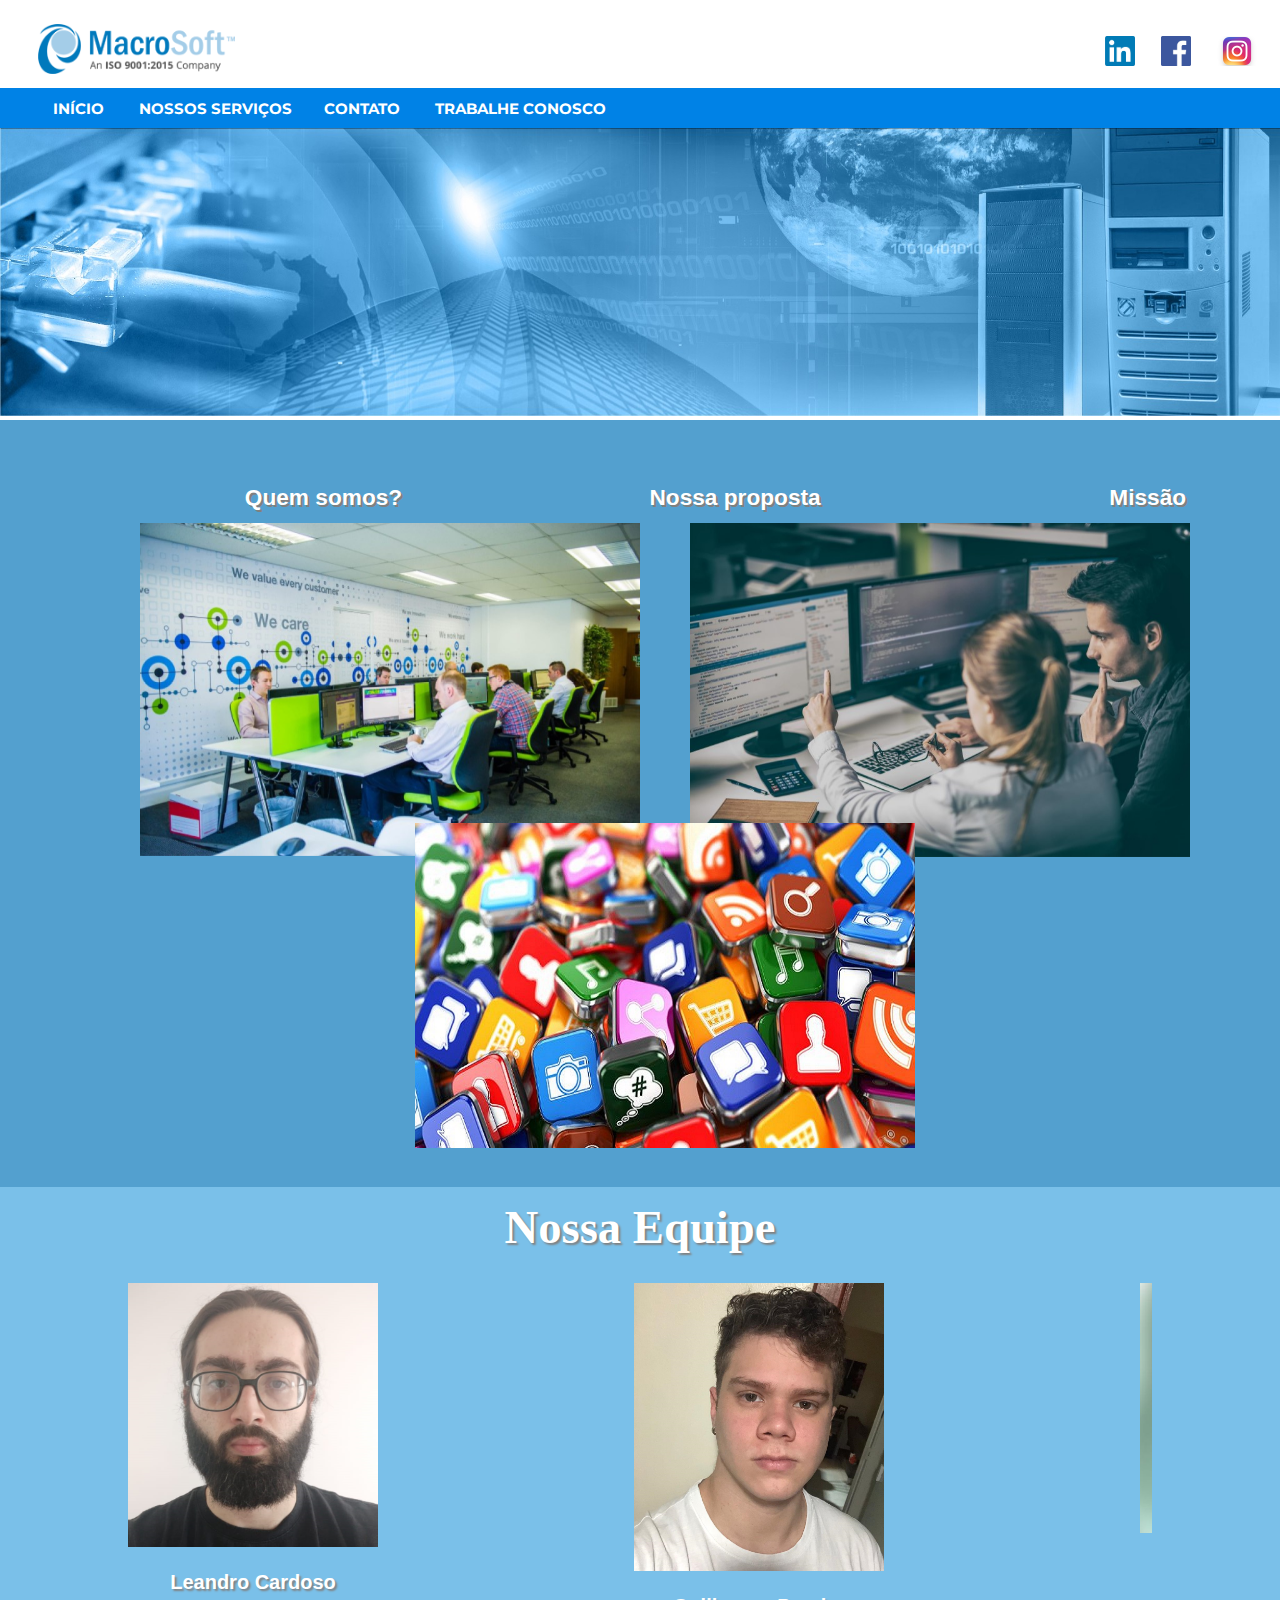
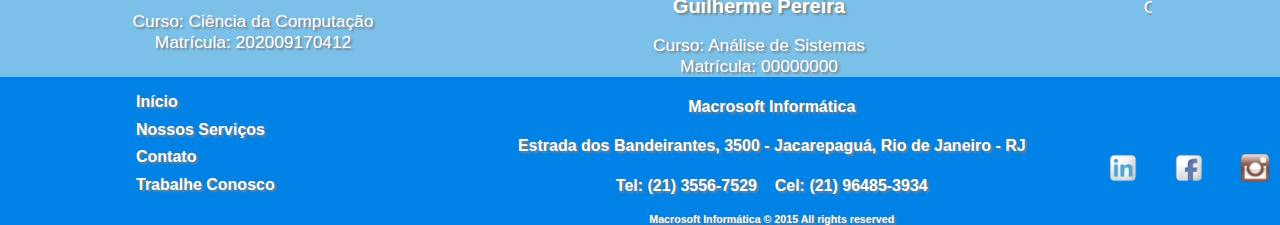
<file: site-exemplo/index.html>
<!DOCTYPE html>
<html lang="pt_br">
    <head>
        <meta charset="utf-8"/>
        <meta name="description" content="Macrosoft Group"/>
        <meta name="keywords" content="Macrosoft, pagina inicial, index"/>
        <meta name="author"  content="macrosoft group"/>
        <meta name="viewport" content="width=device-width, initial-scale=1.0">
        <title>Macrosoft</title>
        <link href="https://fonts.googleapis.com/css2?family=Montserrat&display=swap" rel="stylesheet"> 
        <!--Comando para chamar o css-->
        <link rel="stylesheet" href="folhainicial.css"/>
    </head>

    <body>
        <header>
            <!--Logo da Página-->
            <figure id="macimg">
                <img src="imagens/logo.png"   height="50" alt='Macrosoft badge'>
            </figure>
            <figure id="lkdimg">
                <a href="https://www.linkedin.com/" target="_blank"><img src="imagens/linkedin.jpg" height="30" alt='Linkedin'></a>
            </figure>
            <figure id="faceimg">
                <a href="https://www.facebook.com/" target="_blank"><img src="imagens/facebook.jpg" height="30" alt='facebook'></a>
            </figure>
            <figure id="instaimg">
                <a href="https://www.instagram.com/?hl=pt-br" target="_blank"><img src="imagens/instagram.png" height="30" alt='instagram'></a>
            </figure>
        </header>

        <!--Menu da Página-->
        <nav id="menu">
            <ul>
                <li><a class="botmenu" class= "ativo" href="index.html">Início</a></li>
                <li><a class="botmenu" id="nservico" href="nossosservicos.html">Nossos Serviços</a></li>
                <li><a class="botmenu" id= "contato" href="contato.html">Contato</a></li>
                <li><a class="botmenu" id= "trabalhe" href="trabalheconosco.html">Trabalhe Conosco</a></li>
            </ul>
        </nav> 
         
        
        <!--Banner-->
        <div class="banner" id="rbanner">
            <img src="imagens/banner5.jpg" id="ibanner" alt='banner'>
        </div>
        
        <!--Títulos dos boxes-->
        
        <div class="meiuca">
            <div class="texto">
                <ul>
                    <li class="linha1">Quem somos?</li>
                    <li class= "linha2">Nossa proposta</li>
                    <li class= "linha3">Missão</li>
                </ul>
            </div>     
            <div class="contemcaixas">
                <div class="divisao">
                    <div class="box">
                        <div class="imgBx">
                            <img src="imagens/company7.jpg" class="dimg">
                        </div>
                        <div class="contentBx">
                            <p>Macrosoft é uma empresa de desenvolvimento de software com sede no Rio de Janeiro. Trabalhamos em diversos ramos da indústria, em uma variedade de projetos de tecnologia de ponta. Em parceria com os clientes, entregamos soluções de desenvolvimento de alta qualidade e custo-benefício, em um ambiente tecnológico complexo.</p>
                        </div>
                    </div>
                    <div class="box">
                        <div class="imgBx">
                            <img src="imagens/proposta.jpg" class="dimg">
                        </div>
                        <div class="contentBx">
                            <p>A Macrosoft é uma empresa moderna, formada por pessoas de espírito jovem, despojadas, que vivem de tecnologia. Gostamos de projetar, de desenvolver, de inovar, oferecendo as soluções e estratégias tecnológicas adequadas. Fazemos isso porque é o que fazemos de melhor.</p>
                        </div>
                    </div>
                    <div class="box">
                        <div class="imgBx">
                            <img src="imagens/missao2.jpg" class="dimg">
                        </div>
                        <div class="contentBx">
                            <p>Fornecer ao mercado produtos e serviços no segmento de tecnologia da informação que efetivamente contribuam para a organização e gestão dos processos de negócio de seus clientes, contribuindo para a redução de custos e aumentando da produtividade e qualidade, através de soluções inovadoras, de equipe comprometida, capacitada e motivada, gerando resultados efetivos para clientes, colaboradores e sócios. </p>
                        </div>
                    </div>
                </div>
            </div>
        </div>

        <div class="equipe">
            <p class="tituloEquipe">Nossa Equipe</p>
            <div class="perfis">
                <div class="perfilLeandro">
                    <div class="foto">
                        <figure>
                            <img class="fotoPerfil" src="imagens/perfil.png" alt="fotoPerfil">
                        </figure>
                    </div>
                    <div class="descricao">
                        <p class="nomePerfil">Leandro Cardoso</p>
                        <p class="dados">Curso: Ciência da Computação</br>Matrícula: 202009170412</p>
                    </div>
                </div>
                <div class="perfilGuilherme">
                    <div class="foto">
                        <figure>
                            <img class="fotoPerfil" src="imagens/perfil2.png" alt="fotoPerfil">
                        </figure>
                    </div>
                    <div class="descricao">
                        <p class="nomePerfil">Guilherme Pereira</p>
                        <p class="dados">Curso: Análise de Sistemas</br>Matrícula: 00000000</p>
                    </div>
                </div>
                <div class="perfilCaio">
                    <div class="foto">
                        <figure>
                            <img class="fotoPerfil" src="imagens/perfil3.jpg" alt="fotoPerfil">
                        </figure>
                    </div>
                    <div class="descricao">
                        <p class="nomePerfil">Caio Vinícius</p>
                        <p class="dados">Curso: Sistemas de Informação</br>Matrícula: 00000000</p>
                    </div>
                </div>
            </div>
        </div>

        <!--Rodapé da Pagina-->
        <div class="rodape">
            <div class="links">
                <ul>
                    <li>
                        <a href="index.html">Início</a>
                    </li>
                    <li>
                        <a href="nossosservicos.html">Nossos Serviços</a>
                    </li>
                    <li>
                        <a href="contato.html">Contato</a>
                    </li>
                    <li>
                        <a href="trabalheconosco.html">Trabalhe Conosco</a>
                    </li>
                </ul>
            </div>
            <div class="endereco">
                <h4>Macrosoft Informática</h4>
                <h4>Estrada dos Bandeirantes, 3500 - Jacarepaguá, Rio de Janeiro - RJ</h4>
                <h4>Tel: (21) 3556-7529 &nbsp;&nbsp; Cel: (21) 96485-3934</h4>
                <h5>Macrosoft Informática &copy; 2015 All rights reserved</h5>
            </div>
            <div class="social">
                <figure class="socialimg">
                    <a href="https://www.linkedin.com/" target="_blank"><img src="imagens/linkedin3.png" height="30" alt='Linkedin'></a>
                </figure>
                <figure class="socialimg">
                    <a href="https://www.facebook.com/" target="_blank"><img src="imagens/facebook3.png" height="30" alt='facebook'></a>
                </figure>
                <figure class="socialimg">
                    <a href="https://www.instagram.com/?hl=pt-br" target="_blank"><img src="imagens/instagram3.png"  height="30" alt='instagram'></a>
                </figure>
            </div>
        </div>
            
        <script type="text/javascript" src="vanilla-tilt.js"></script>
        <script type="text/javascript">
                VanillaTilt.init(document.querySelectorAll(".box"), {
                    max: 25,
                    speed: 400
                });
        </script>
    </body>
</html>
</file>
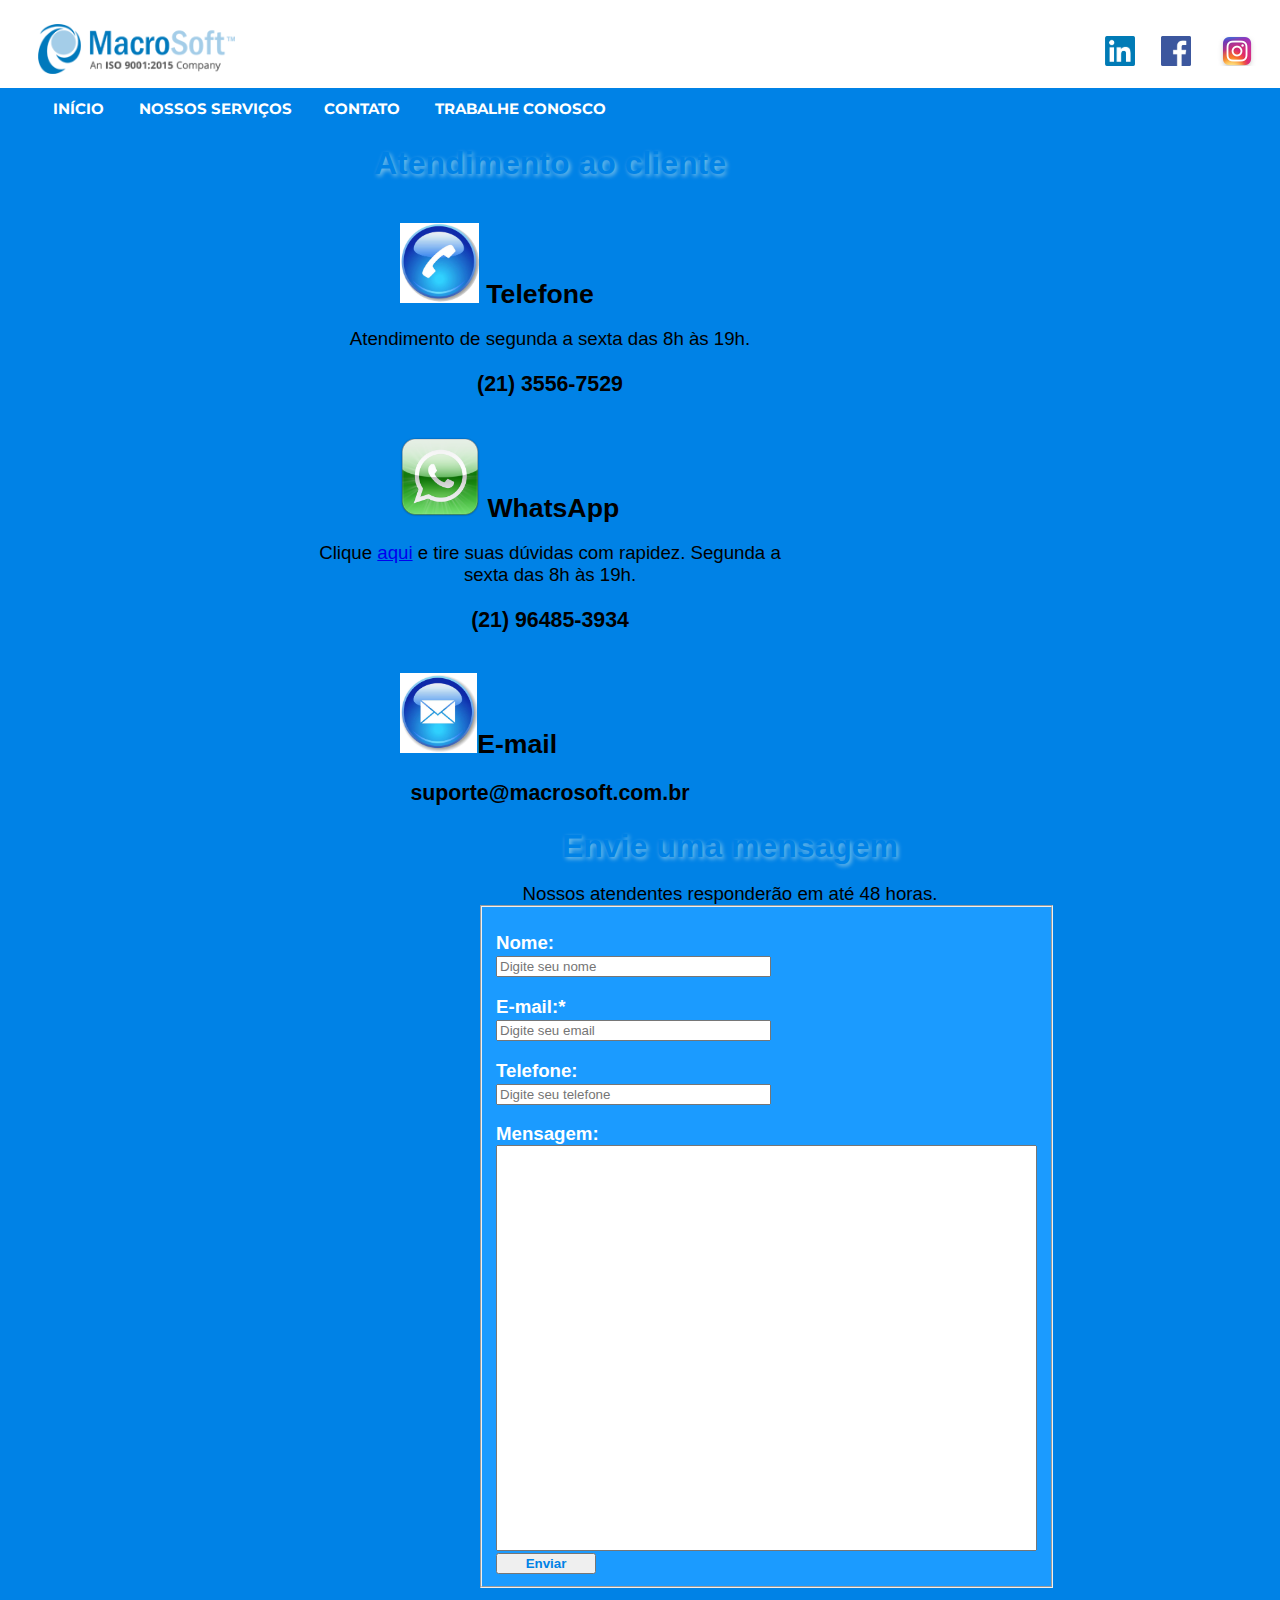
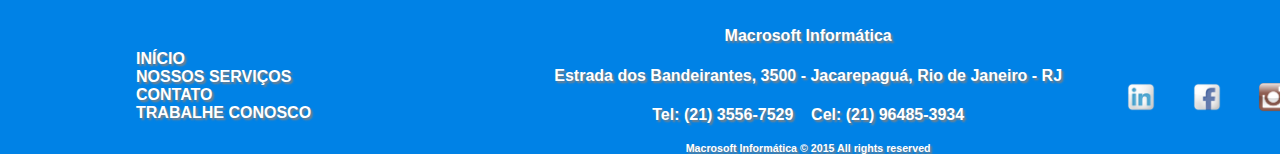
<file: site-exemplo/contato.html>
<!DOCTYPE html>
<html lang="pt-br">
    <head>
        <meta charset="utf-8"/>
        <meta name="description" content="Macrosoft Group"/>
        <meta name="keywords" content="Macrosoft, pagina inicial, index"/>
        <meta name="author"  content="macrosoft group"/>
        <meta name="viewport" content="width=device-width, initial-scale=1.0">
        <title>Macrosoft</title>
        <link href="https://fonts.googleapis.com/css2?family=Montserrat&display=swap" rel="stylesheet"> 
        <!--Comando para chamar o css-->
        <link rel="stylesheet" href="folhacontato.css"/>
    </head>

    <body>
        <header>
            <!--Logo da Página-->
            <figure id="macimg">
                <img src="imagens/logo.png"   height="50" alt='Macrosoft badge'>
            </figure>
            <figure id="lkdimg">
                <a href="https://www.linkedin.com/" target="_blank"><img src="imagens/linkedin.jpg" height="30" alt='Linkedin'></a>
            </figure>
            <figure id="faceimg">
                <a href="https://www.facebook.com/" target="_blank"><img src="imagens/facebook.jpg" height="30" alt='facebook'></a>
            </figure>
            <figure id="instaimg">
                <a href="https://www.instagram.com/?hl=pt-br" target="_blank"><img src="imagens/instagram.png" height="30" alt='instagram'></a>
            </figure>
        </header>

        <!--Menu da Página-->
        <nav id="menu">
            <ul>
                <li><a class="botmenu" href="index.html">Início</a></li>
                <li><a class="botmenu" id="nservico" href="nossosservicos.html">Nossos Serviços</a></li>
                <li><a class="botmenu" class= "ativo" id= "contato" href="contato.html">Contato</a></li>
                <li><a class="botmenu" id= "trabalhe" href="trabalheconosco.html">Trabalhe Conosco</a></li>
            </ul>
        <br/>
        <br/>  
        <section>
            <h1>
                Atendimento ao cliente
            </h1>
            </br>
            <h2>
                <img src="imagens/telefone.png" height="80" id="phone"> Telefone
            </h2>
            <p>
                Atendimento de segunda a sexta das 8h às 19h.
            </p>
            <h3>
               (21) 3556-7529
            </h3>
            <br/>
            <h2>
                <img src="imagens/whatsapp.png" height="80" id="whatsapp"> WhatsApp
            </h2>
            <p>
                Clique <a href="https://web.whatsapp.com/" target="blank">aqui</a> e tire suas dúvidas com rapidez. Segunda a sexta das 8h às 19h.
            </p>
            <h3>
                (21) 96485-3934
            </h3>
            <br/>
            <h2>
                <img src="imagens/mail.jpg" height="80" id="mail">E-mail
            </h2>
            <h3>
                suporte@macrosoft.com.br
            </h3>
        </section>
        <aside>
            <h1>
                Envie uma mensagem
            </h1>
            <p>
                Nossos atendentes responderão em até 48 horas.
            </p>
            <!--Formulário-->
            <form>
               <fieldset>
                    <p><label>Nome: </label><br/><input type="text" id="nome" placeholder="Digite seu nome"/></p>
                    <p><label>E-mail:* </label></br><input type="email" id="email" placeholder="Digite seu email" required/></p>
                    <p><label>Telefone: </label></br><input type="tel" id="tel" placeholder="Digite seu telefone"/></p>
                    <p></label>Mensagem:  </label></br><input type="text" id="mensagem"/><input type="submit" value="Enviar" id="enviar"/></p>
               </fieldset> 
            </form>
        </br>
        </aside>
        <!--Rodapé da Pagina-->
        <div class="rodape">
            <div class="links">
                <ul>
                    <li class="lirod">
                        <a class="arod" href="index.html">Início</a>
                    </li>
                    <li class="lirod">
                        <a class="arod" href="nossosservicos.html">Nossos Serviços</a>
                    </li>
                    <li class="lirod">
                        <a class="arod" href="contato.html">Contato</a>
                    </li>
                    <li class="lirod">
                        <a class="arod" href="trabalheconosco.html">Trabalhe Conosco</a>
                    </li>
                </ul>
            </div>
            <div class="endereco">
                <h4>Macrosoft Informática</h4>
                <h4>Estrada dos Bandeirantes, 3500 - Jacarepaguá, Rio de Janeiro - RJ</h4>
                <h4>Tel: (21) 3556-7529 &nbsp;&nbsp; Cel: (21) 96485-3934</h4>
                <h5>Macrosoft Informática &copy; 2015 All rights reserved</h5>
            </div>
            <div class="social">
                <figure class="socialimg">
                    <a href="https://www.linkedin.com/" target="_blank"><img src="imagens/linkedin3.png" height="30" alt='Linkedin'></a>
                </figure>
                <figure class="socialimg">
                    <a href="https://www.facebook.com/" target="_blank"><img src="imagens/facebook3.png" height="30" alt='facebook'></a>
                </figure>
                <figure class="socialimg">
                    <a href="https://www.instagram.com/?hl=pt-br" target="_blank"><img src="imagens/instagram3.png"  height="30" alt='instagram'></a>
                </figure>
            </div>
        </div>
    </body>
</html>
</file>
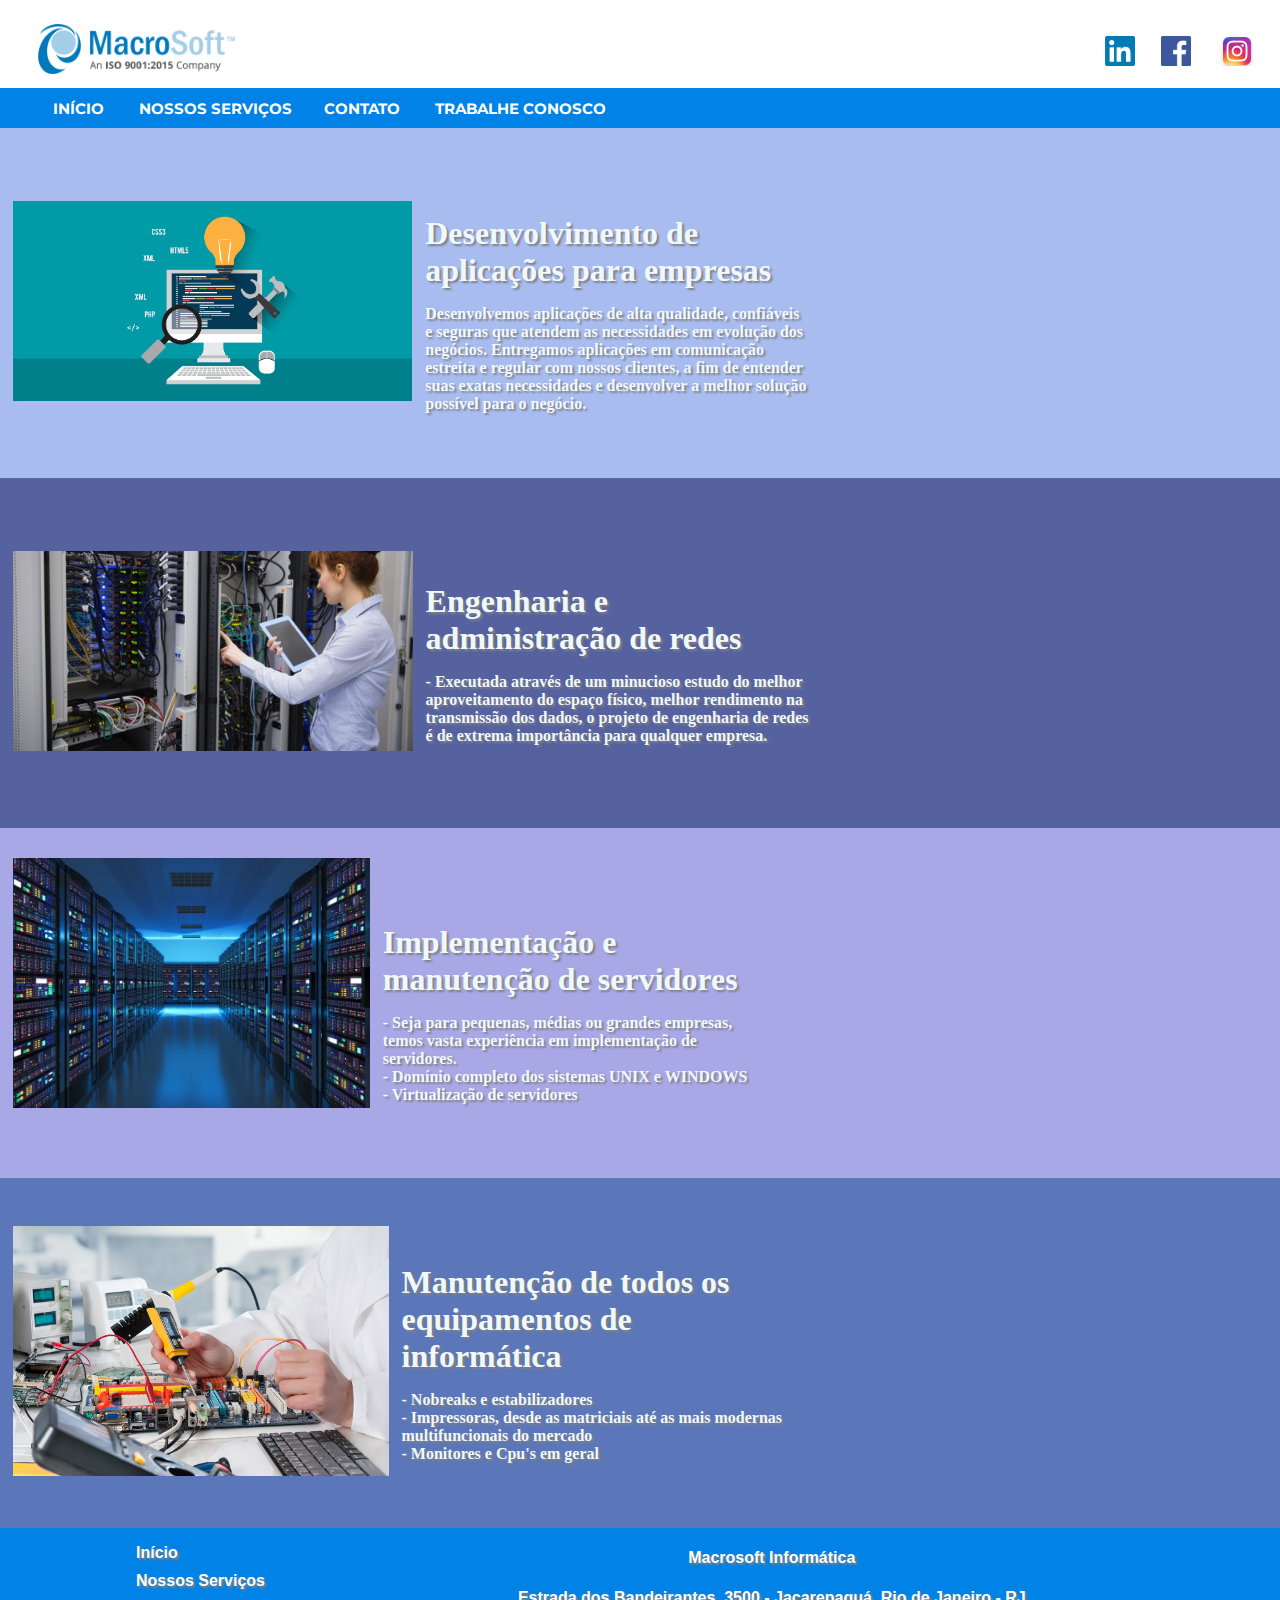
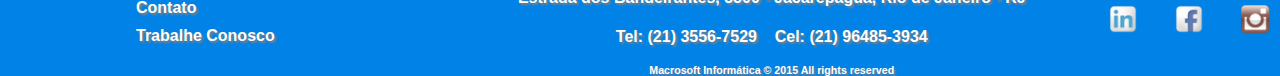
<file: site-exemplo/nossosservicos.html>
<!DOCTYPE html>
<html lang="pt_br">
    <head>
        <meta charset="utf-8"/>
        <meta name="description" content="Macrosoft Group"/>
        <meta name="keywords" content="Macrosoft, pagina inicial, index"/>
        <meta name="author"  content="macrosoft group"/>
        <meta name="viewport" content="width=device-width, initial-scale=1.0">
        <title>Macrosoft</title>
        <link href="https://fonts.googleapis.com/css2?family=Montserrat&display=swap" rel="stylesheet"> 
        <!--Comando para chamar o css-->
        <link rel="stylesheet" href="folhaservicos.css"/>
    </head>

    <body>
        <header>
            <!--Logo da Página-->
            <figure id="macimg">
                <img src="imagens/logo.png"   height="50" alt='Macrosoft badge'>
            </figure>
            <figure id="lkdimg">
                <a href="https://www.linkedin.com/" target="_blank"><img src="imagens/linkedin.jpg" height="30" alt='Linkedin'></a>
            </figure>
            <figure id="faceimg">
                <a href="https://www.facebook.com/" target="_blank"><img src="imagens/facebook.jpg" height="30" alt='facebook'></a>
            </figure>
            <figure id="instaimg">
                <a href="https://www.instagram.com/?hl=pt-br" target="_blank"><img src="imagens/instagram.png" height="30" alt='instagram'></a>
            </figure>
        </header>

        <!--Menu da Página-->
        <nav id="menu">
            <ul>
                <li><a class="botmenu" href="index.html">Início</a></li>
                <li><a class="botmenu" class= "ativo" id="nservico" href="nossosservicos.html">Nossos Serviços</a></li>
                <li><a class="botmenu" id= "contato" href="contato.html">Contato</a></li>
                <li><a class="botmenu" id= "trabalhe" href="trabalheconosco.html">Trabalhe Conosco</a></li>
            </ul>
        </nav> 
        
        <!--Desenvolvimento-->
        <div class="container1">
            <div class="dev">
                <div id="devimg">
                    <img class="imgserv" src="imagens/apps.png" height="200" alt="devimg">
                </div>
                <div class="servtxt">
                    <h1 class="shadow">Desenvolvimento de aplicações para empresas</h1>
                    <p class="shadow">Desenvolvemos aplicações de alta qualidade, confiáveis e seguras que atendem as necessidades em evolução dos negócios.
                        Entregamos aplicações em comunicação estreita e regular com nossos clientes, a fim de entender suas exatas necessidades e desenvolver a melhor solução possível para o negócio.
                    </p>
                </div>
            </div>
        </div>
        <!--Engenharia-->
        <div class="container2">
            <div class="engenharia">
                <div id="engimg">
                    <img src="imagens/redes3.jpg" alt="Engenharia de redes"height="200"/>  
                </div>
                <div class="servtxt">
                    <h1 class="shadow">Engenharia e administração de redes</h1>   
                    <p class="shadow"> - Executada através de um minucioso estudo do melhor aproveitamento do espaço físico, melhor rendimento na transmissão dos dados, o projeto de engenharia de redes é de extrema importância para qualquer empresa. </p>
                </div>
            </div>
        </div>
                     
        <!--Manutenção-->
        <div class="container3">
            <div class="manutencao">
                <div id="manuimg">
                    <img src="imagens/servidores.jpg" alt="Servidor"  height="250"/><br/><br/><br/>
                </div>
                <div class="servtxt">
                    <h1 class="shadow">Implementação e manutenção de servidores</h1>   
                    <p class="shadow">- Seja para pequenas, médias ou grandes empresas, temos vasta experiência em implementação de servidores.<br />
                    - Domínio completo dos sistemas UNIX e WINDOWS <br />
                    - Virtualização de servidores </p>
                </div>
            </div>
        </div>
            
        <!--Equipamentos-->
        <div class="container4">
            <div class="equipamentos">
                <div id="equimg">
                    <img src="imagens/equipamentos.jpg" alt="Manutenção"height="250"/>
                </div>
                <div class="servtxt">
                    <h1 class="shadow">Manutenção de todos os equipamentos de informática</h1>
                    <p class="shadow">- Nobreaks e estabilizadores<br />
                    - Impressoras, desde as matriciais até as mais modernas multifuncionais do mercado<br />
                    - Monitores e Cpu's em geral </p></div>
                </div>
            </div> 
        </div>       
                  
        <!--Rodapé da Pagina-->
        <div class="rodape">
            <div class="links">
                <ul>
                    <li>
                        <a href="index.html">Início</a>
                    </li>
                    <li>
                        <a href="nossosservicos.html">Nossos Serviços</a>
                    </li>
                    <li>
                        <a href="contato.html">Contato</a>
                    </li>
                    <li>
                        <a href="trabalheconosco.html">Trabalhe Conosco</a>
                    </li>
                </ul>
            </div>
            <div class="endereco">
                <h4>Macrosoft Informática</h4>
                <h4>Estrada dos Bandeirantes, 3500 - Jacarepaguá, Rio de Janeiro - RJ</h4>
                <h4>Tel: (21) 3556-7529 &nbsp;&nbsp; Cel: (21) 96485-3934</h4>
                <h5>Macrosoft Informática &copy; 2015 All rights reserved</h5>
            </div>
            <div class="social">
                <figure class="socialimg">
                    <a href="https://www.linkedin.com/" target="_blank"><img src="imagens/linkedin3.png" height="30" alt='Linkedin'></a>
                </figure>
                <figure class="socialimg">
                    <a href="https://www.facebook.com/" target="_blank"><img src="imagens/facebook3.png" height="30" alt='facebook'></a>
                </figure>
                <figure class="socialimg">
                    <a href="https://www.instagram.com/?hl=pt-br" target="_blank"><img src="imagens/instagram3.png"  height="30" alt='instagram'></a>
                </figure>
            </div>
        </div>
    </body>
</html>
</file>
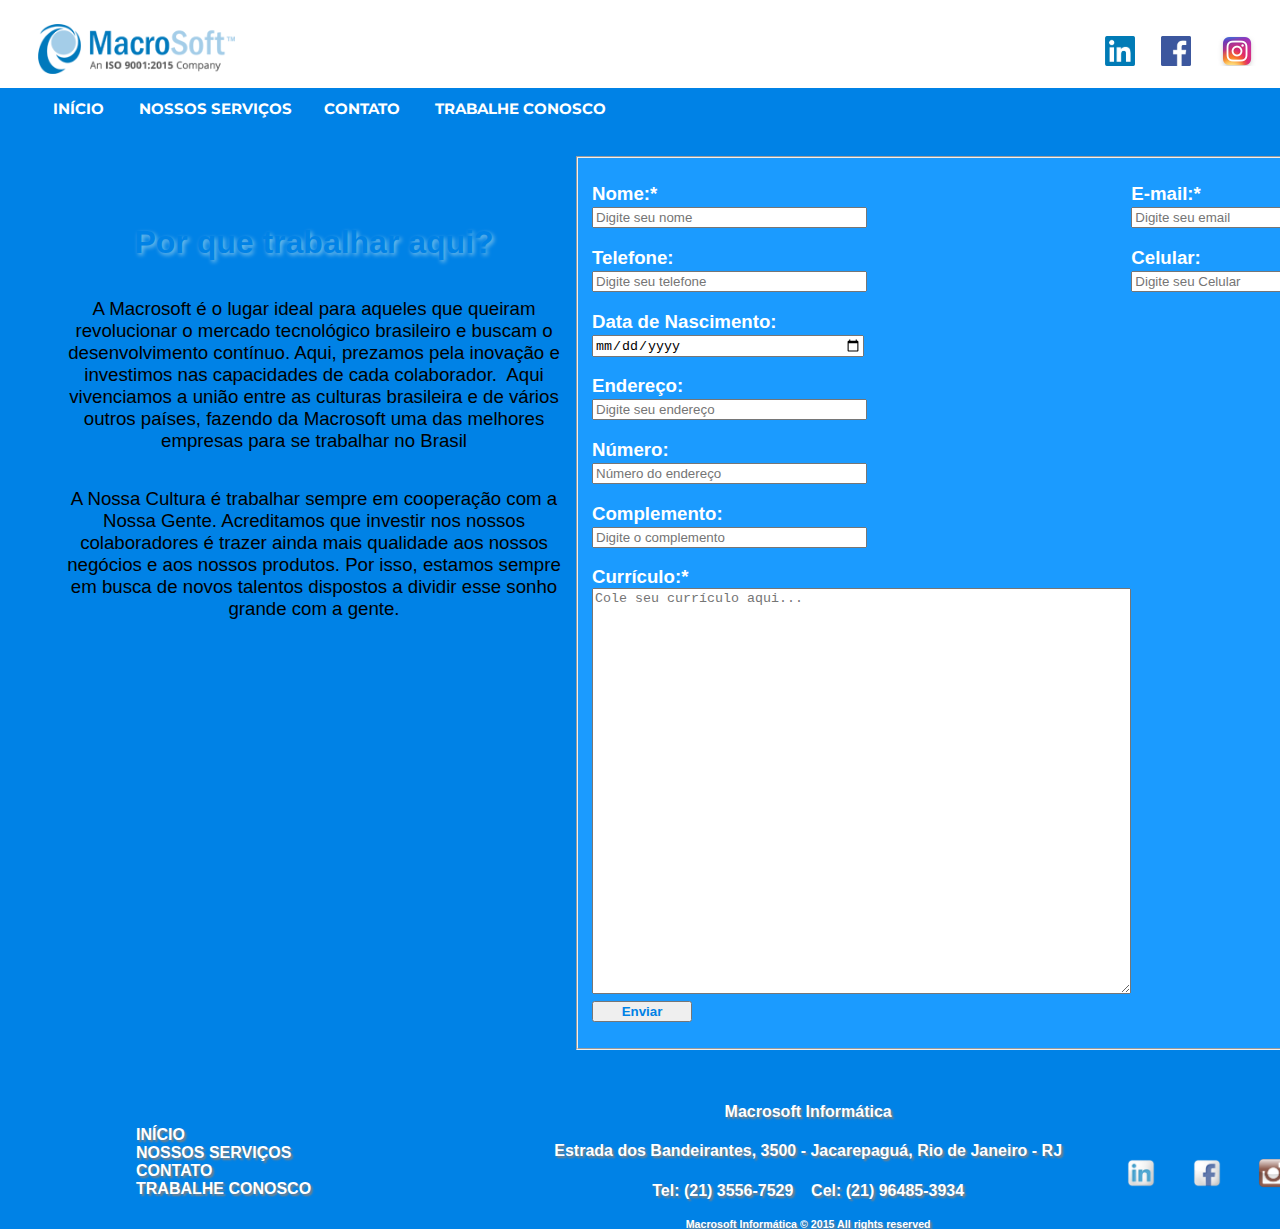
<file: site-exemplo/trabalheconosco.html>
<!DOCTYPE html>
<html lang="pt_br">
    <head>
        <meta charset="utf-8"/>
        <meta name="description" content="Macrosoft Group"/>
        <meta name="keywords" content="Macrosoft, pagina inicial, index"/>
        <meta name="author"  content="macrosoft group"/>
        <meta name="viewport" content="width=device-width, initial-scale=1.0">
        <title>Macrosoft</title>
        <link href="https://fonts.googleapis.com/css2?family=Montserrat&display=swap" rel="stylesheet"> 
        <!--Comando para chamar o css-->
        <link rel="stylesheet" href="folhatrabalhe.css"/>
    </head>

    <body>
        <header>
            <!--Logo da Página-->
            <figure id="macimg">
                <img src="imagens/logo.png"   height="50" alt='Macrosoft badge'>
            </figure>
            <figure id="lkdimg">
                <a href="https://www.linkedin.com/" target="_blank"><img src="imagens/linkedin.jpg" height="30" alt='Linkedin'></a>
            </figure>
            <figure id="faceimg">
                <a href="https://www.facebook.com/" target="_blank"><img src="imagens/facebook.jpg" height="30" alt='facebook'></a>
            </figure>
            <figure id="instaimg">
                <a href="https://www.instagram.com/?hl=pt-br" target="_blank"><img src="imagens/instagram.png" height="30" alt='instagram'></a>
            </figure>
        </header>

        <!--Menu da Página-->
        <nav id="menu">
            <ul>
                <li><a class="botmenu" href="index.html">Início</a></li>
                <li><a class="botmenu" id="nservico" href="nossosservicos.html">Nossos Serviços</a></li>
                <li><a class="botmenu" id= "contato" href="contato.html">Contato</a></li>
                <li><a class="botmenu" class= "ativo" id= "trabalhe" href="trabalheconosco.html">Trabalhe Conosco</a></li>
            </ul>
        <br/>
        <br/>
                
        <section>
            <div id="pqtrab">
                <h1>Por que trabalhar aqui?</h1><br/>
                <p>A Macrosoft é o lugar ideal para aqueles que queiram revolucionar o mercado tecnológico brasileiro e buscam o 
                desenvolvimento contínuo. Aqui, prezamos pela inovação e investimos nas capacidades de cada colaborador. ​ Aqui 
                vivenciamos a união entre as culturas brasileira e de vários outros países, fazendo da Macrosoft uma das melhores 
                empresas para se trabalhar no Brasil </p><br/>
                <p>A Nossa Cultura é trabalhar sempre em cooperação com a Nossa Gente. Acreditamos que investir nos nossos 
                colaboradores é trazer ainda mais qualidade aos nossos negócios e aos nossos produtos. Por isso, estamos sempre em 
                busca de novos talentos dispostos a dividir esse sonho grande com a gente.</p>
            </div>
        </section>
        <aside>
            <form>
                <fieldset>
                    <div class="tudo">
                        <div id="parte1">
                            <p><label>Nome:* </label><br/><input type="text" id="nome" placeholder="Digite seu nome" required/></p>
                            <p><label>Telefone: </label></br><input type="tel" id="tel" placeholder="Digite seu telefone"/></p>
                            <p><label>Data de Nascimento: </label></br><input type="date" id="data"/></p>
                            <p><label>Endereço: </label></br><input type="text" id="tel" placeholder="Digite seu endereço"/> </p>
                            <p><label>Número: </label></br><input type="text" id="numero" placeholder="Número do endereço"/></p>
                            <p><label>Complemento: </label></br><input type="text" id="complemento" placeholder="Digite o complemento"/></p>
                            <p></label>Currículo:*  </label></br><textarea placeholder="Cole seu currículo aqui..."></textarea>
                            <input type="submit" value="Enviar" id="enviar" required></p>
                        </div>
                        <div id="parte2">
                            <p><label>E-mail:* </label></br><input type="email" id="email" placeholder="Digite seu email" required/></p>
                            <p><label>Celular: </label></br><input type="tel" id="tel" placeholder="Digite seu Celular"/></p>
                        </div> 
                    </div>  
                </fieldset> 
            </form>
        </aside>
                
        <!--Rodapé da Pagina-->
        <div class="rodape">
            <div class="links">
                <ul>
                    <li>
                        <a href="index.html">Início</a>
                    </li>
                    <li>
                        <a href="nossosservicos.html">Nossos Serviços</a>
                    </li>
                    <li>
                        <a href="contato.html">Contato</a>
                    </li>
                    <li>
                        <a href="trabalheconosco.html">Trabalhe Conosco</a>
                    </li>
                </ul>
            </div>
            <div class="endereco">
                <h4>Macrosoft Informática</h4>
                <h4>Estrada dos Bandeirantes, 3500 - Jacarepaguá, Rio de Janeiro - RJ</h4>
                <h4>Tel: (21) 3556-7529 &nbsp;&nbsp; Cel: (21) 96485-3934</h4>
                <h5>Macrosoft Informática &copy; 2015 All rights reserved</h5>
            </div>
            <div class="social">
                <figure class="socialimg">
                    <a href="https://www.linkedin.com/" target="_blank"><img src="imagens/linkedin3.png" height="30" alt='Linkedin'></a>
                </figure>
                <figure class="socialimg">
                    <a href="https://www.facebook.com/" target="_blank"><img src="imagens/facebook3.png" height="30" alt='facebook'></a>
                </figure>
                <figure class="socialimg">
                    <a href="https://www.instagram.com/?hl=pt-br" target="_blank"><img src="imagens/instagram3.png"  height="30" alt='instagram'></a>
                </figure>
            </div>
        </div>
</file>
<file: site-exemplo/folhainicial.css>
@charset "UTF-8";

* {
    margin-left: 0px;
    margin-right: 0px;
    margin-bottom: 0px;
    
}

/* Formatação do fundo da página */
body{ 
    background-color: white;
    display: flex;
    flex-direction: column;
    min-height:100%;
}

/* Formatação do header */

header{
    height:80px;
    overflow-wrap: normal;
    flex-wrap: wrap;
    display: flex;
    flex-direction: row;
}

#macimg{
    position: relative;
    left: 3%;
    top: 0%
}

#lkdimg{
    position: relative;
    left: 71%;
    top: 15%;
}

#faceimg{
    position: relative;
    left: 73%;
    top: 15%;
}

#instaimg{
    position: relative;
    left: 75%;
    top: 15%;
}


/* Formatação da barra de navegação*/

nav#menu{
    display: block;
    background-color: #0082e6;
    height:40px;
    width: 100%;
    min-height: fit-content;
}

nav#menu ul{
    list-style-type: none;
    text-transform: uppercase;
    position: relative;
    left: 0px;
    margin-top: 0%;
    top: 30%;
}

nav#menu li {
   float: left;
   margin: 0;
   
}

nav#menu .botmenu{
    color: white;
    text-decoration: none;
    font-size: 11pt;
    font-weight: bold;
    font-family: 'Montserrat', sans-serif;
    padding: 7px 13px;
}

nav#menu .botmenu .ativo, a:hover{
    background: #1b9bff;
    transition: .5s;
}

nav#menu #nservico{
    position: relative;
    left: 5%;
}

nav#menu #contato{
    position: relative;
    left: 15%;
}

nav#menu #trabalhe{
    position: relative;
    left: 12%;
}

/*Formatação do banner*/

.banner #ibanner{
    width: 100%;
    height: 100%;
    
}


/*Formatação dos títulos*/

.texto ul li{
    display: inline-block;
    font-family: Arial, sans-serif;
    color: white;
    text-shadow: 2px 2px grey;
    font-size: 17pt;
    font-weight: bolder;
}

.texto ul .linha1{
    margin-right: 23.5%;
}

.texto ul .linha2{
    margin-right: 27.5%;
}

.texto ul{
    margin-left: 16%;
    margin-bottom: 1%;
    margin-top: 5%;
}

/*Formatação da section */

.meiuca{
    background-color:#53a0cf
}

.contemcaixas{
    display: flex;
    justify-content: center;
    align-items: center;
    margin-bottom: 5%;
    font-family: 'Poppins', sans-serif;
    flex-grow: 1;
}

.divisao
{
    position: relative;
    display: flex;
    justify-content: center;
    align-items: center;
    flex-direction: row;
    transform-style: preserve-3d;
    flex-wrap: wrap;
}

.divisao .box{
    position: relative;
    width: 450px;
    height: 300px;
    margin-right: 50px;
    margin-left: 50px;
    background: #000;
    transform-style: preserve-3d;
}

.divisao .box:hover{
    box-shadow: 0 50px 80px rgba(0, 0, 0, .2);
}

.divisao .box .imgBx{
    position: absolute;
    top:0;
    left: 0;
    width: 100%;
    height: 100%
}

.divisao .box .contentBx{
    position: absolute;
    top: 50%;
    left: 50px;
    right: 50px;
    background: rgb(248, 246, 246);
    transform: translateZ(20px) scaleY(0);
    padding: 10px 25px;
    transform-origin: top;
    transition: 0.5s; 
    transform-style: preserve-3d;
}

.divisao .box .contentBx p{
    text-align: justify;
}

.divisao .box:hover .contentBx{
    transform: translateZ(50px) scaleY(1);
}

.divisao .box .imgBx .dimg{
    max-width: 500px;
}

/*Formatação da div Equipe*/
.equipe{
    background-color: #7ac0e9;
    display: flex;
    flex-direction: column;
    max-width: 100%;
    color: white;
    height: 570px;
    max-height: fit-content;
    text-shadow: 2px 2px 2px grey;
}

.equipe .perfis{
    display: flex;
    flex-direction: row;
    align-self: center;
    width: 80%;
    max-width: 100%;
    overflow: auto;
    font-family: 'Trebuchet MS', 'Lucida Sans Unicode', 'Lucida Grande', 'Lucida Sans', Arial, sans-serif;
    flex-wrap: wrap;
    overflow: hidden;
}

.equipe .tituloEquipe{
    font-size: 35pt;
    text-align: center;
    margin-top: 1%;
    margin-bottom: 1%;
    font-weight: bolder;
    text-shadow: 2px 2px 4px, black;
    font-family: Cambria, Cochin, Georgia, Times, 'Times New Roman', serif;
}

.equipe .perfis .foto .fotoPerfil{
    width: 250px;
}

.equipe .perfis .perfilGuilherme{
    position: relative;
    left: 25%;
}

.equipe .perfis .perfilCaio{
    position: relative;
    left: 50%;
}

.equipe .perfis .nomePerfil{
    text-align: center;
    font-size: 15pt;
    font-weight: bold;
}

.equipe .perfis .dados{
    text-align: center;
    font-size: 13pt;
}

/* Formatação do rodapé */
.rodape{
    clear: both;
    text-align: center;
    font-family: Arial, "Helvetica Neue", Helvetica, sans-serif;
    background-color: #0082e6;
    color: white;
    font-family: Arial, sans-serif;
    font-weight: bolder;
    display: flex;
    flex-direction: row;
    text-shadow: 2px 2px 2px grey;
   
}

.rodape .endereco{
    display: flex;
    flex-direction: column;
    margin-left: 19%;
    font-size: 12pt;
    position: relative;
}  

.rodape .endereco h5{
    font-size: 8pt;
}

.rodape .endereco h4{
    font-size: 12pt;
}

.rodape .links{
    min-width: fit-content;
    margin-left: 7.5%;
    margin-top: 0%;
}

.rodape .links ul{
    list-style-type: none;
    display: flex;
    flex-direction: column;
    text-align: left;
    font-size: 12pt;
        
}

.rodape .links ul li{
    float: left;
    margin-bottom: 7%;
}

.rodape .links ul li a{
    text-decoration: none;
    color: white;
}

.rodape .links ul li a:hover{
    text-decoration: underline;
}

.rodape .social{
    display: flex;
    flex-direction: row;
    margin-left: auto;
    margin-right: auto;
    height: fit-content;
    position: relative;
    top: 60px;
}

.rodape .social .socialimg{
    margin-right: 40%;
}
</file>
<file: site-exemplo/folhacontato.css>
@charset "UTF-8";

* {
    margin-left: 0px;
    margin-right: 0px;
    margin-bottom: 0px;
}

/* Formatação do fundo da página */
body{ 
    background-color: white;
}

/* Formatação do header */

header{
    height:80px;
    overflow-wrap: normal;
    flex-wrap: wrap;
    display: flex;
    flex-direction: row;
}

#macimg{
    position: relative;
    left: 3%;
    top: 0%
}

#lkdimg{
    position: relative;
    left: 71%;
    top: 15%;
}

#faceimg{
    position: relative;
    left: 73%;
    top: 15%;
}

#instaimg{
    position: relative;
    left: 75%;
    top: 15%;
}


/* Formatação da barra de navegação*/

nav#menu{
    display: block;
    background-color: #0082e6;
    height:40px;
    width: 100%;
    min-height: fit-content;
}

nav#menu ul{
    list-style-type: none;
    text-transform: uppercase;
    position: relative;
    left: 0px;
    margin-top: 0%;
    top: 30%;
}

nav#menu li {
   float: left;
   margin: 0;
   
}

nav#menu .botmenu {
    color: white;
    text-decoration: none;
    font-size: 11pt;
    font-weight: bold;
    font-family: 'Montserrat', sans-serif;
    padding: 7px 13px;
}

nav#menu .botmenu .ativo, a:hover{
    background: #1b9bff;
    transition: .5s;
}

nav#menu #nservico{
    position: relative;
    left: 5%;
}

nav#menu #contato{
    position: relative;
    left: 15%;
}

nav#menu #trabalhe{
    position: relative;
    left: 12%;
}

/* Formatação das divisões do site */
section{
    display:"block";
    width: 500px;
    float: left;
    text-align: center;
    margin-left: 300px;
    font-family: Arial, sans-serif;
}

aside{
    display:"block";
    width: 500px;
    float: right;
    text-align: center;
    margin-right: 300px;
    font-family: Arial, sans-serif;
}

footer {
    clear: both;
    font-size: small;
    text-align: center;
    font-family: Arial, sans-serif;
    background-color: #0082e6;
    color: white;
    font-family: Arial, sans-serif;
    font-weight: bolder;
}

/* Formatação do texto */
h1 {
    color:  #0082e6;
    text-shadow: 2px 2px 4px #7ac0e9;
    font-size: 24pt;
}

h2 {
    font-size: 20pt;
    text-align: left;
    margin-left: 100px;
    vertical-align: 300px
}

h3{
    font-size: 16pt;
}

h4{
    font-size: 12pt
}

p{
    font-size: 14pt;
}

/* Formatação do formulário */
fieldset{
    text-align: justify;
    background-color: #1b9bff;
    color: white;
    font-weight: bold;
    font-size: 14pt;
    font-family: sans-serif;
}

input{
    width: 200pt;
}

input#mensagem{
    width: 400pt;
    height: 300pt;
}

input#enviar{
    width: 100px;
    color: #0082e6;
    font-weight: bold;
}

/* Formatação do rodapé */
.rodape{
    clear: both;
    text-align: center;
    font-family: Arial, "Helvetica Neue", Helvetica, sans-serif;
    background-color: #0082e6;
    color: white;
    font-family: Arial, sans-serif;
    font-weight: bolder;
    display: flex;
    flex-direction: row;
    text-shadow: 2px 2px 2px grey;
   
}

.rodape .endereco{
    display: flex;
    flex-direction: column;
    margin-left: 19%;
    font-size: 12pt;
    position: relative;
}  

.rodape .endereco h5{
    font-size: 8pt;
}

.rodape .endereco h4{
    font-size: 12pt;
}

.rodape .links{
    min-width: fit-content;
    margin-left: 7.5%;
    margin-top: 0%;
}

.rodape .links ul{
    list-style-type: none;
    display: flex;
    flex-direction: column;
    text-align: left;
    font-size: 12pt;
        
}

.rodape .links ul .lirod{
    float: left;
    margin-bottom: 7%;
}

.rodape .links ul .lirod .arod{
    text-decoration: none;
    color: white;
    margin-bottom: 7%;
}

.rodape .links ul li a:hover{
    text-decoration: underline;
}

.rodape .social{
    display: flex;
    flex-direction: row;
    margin-left: auto;
    margin-right: auto;
    height: fit-content;
    position: relative;
    top: 60px;
}

.rodape .social .socialimg{
    margin-right: 40%;
}
</file>
<file: site-exemplo/folhaservicos.css>
@charset "UTF-8";

* {
    margin-left: 0px;
    margin-right: 0px;
    margin-bottom: 0px;
    
}

/* Formatação do fundo da página */
body{ 
    background-color: white;
    display: flex;
    flex-direction: column;
    min-height:100%;
}

/* Formatação do header */

header{
    height:80px;
    overflow-wrap: normal;
    flex-wrap: wrap;
    display: flex;
    flex-direction: row;
}

#macimg{
    position: relative;
    left: 3%;
    top: 0%
}

#lkdimg{
    position: relative;
    left: 71%;
    top: 15%;
}

#faceimg{
    position: relative;
    left: 73%;
    top: 15%;
}

#instaimg{
    position: relative;
    left: 75%;
    top: 15%;
}


/* Formatação da barra de navegação*/

nav#menu{
    display: block;
    background-color: #0082e6;
    height:40px;
    width: 100%;
    min-height: fit-content;
}

nav#menu ul{
    list-style-type: none;
    text-transform: uppercase;
    position: relative;
    left: 0px;
    margin-top: 0%;
    top: 30%;
}

nav#menu li {
   float: left;
   margin: 0;
   
}

nav#menu .botmenu{
    color: white;
    text-decoration: none;
    font-size: 11pt;
    font-weight: bold;
    font-family: 'Montserrat', sans-serif;
    padding: 7px 13px;
}

nav#menu .botmenu .ativo, a:hover{
    background: #1b9bff;
    transition: .5s;
}

nav#menu #nservico{
    position: relative;
    left: 5%;
}

nav#menu #contato{
    position: relative;
    left: 15%;
}

nav#menu #trabalhe{
    position: relative;
    left: 12%;
}


/*Formatação do corpo*/

.container1{
    background-color: #a8bcf0;
}

.container2{
    background-color: #56619f;
}

.container3{
    background-color: #a8a8e6;
}

.container4{
    background-color: #5b77b9;
}

.dev{
    display: flex;
    height: 350px;
    align-items: center;
    position:relative;
    left:1%;
}

.engenharia{
    display: flex;
    height: 350px;
    align-items: center;
    position:relative;
    left:1%;
}

.manutencao{
    display: flex;
    height: 350px;
    align-items: center;
    position:relative;
    left:1%;
}

.equipamentos{
    display: flex;
    height: 350px;
    align-items: center;
    position:relative;
    left:1%;
}

.servtxt{
    color: aliceblue;
    font-weight: bolder;
    position: relative;
    left: 1%;
    width: 30%;
    
}

.shadow{
    text-shadow: 2px 2px 2px grey;
}

/* Formatação do rodapé */
.rodape{
    clear: both;
    text-align: center;
    font-family: Arial, "Helvetica Neue", Helvetica, sans-serif;
    background-color: #0082e6;
    color: white;
    font-family: Arial, sans-serif;
    font-weight: bolder;
    display: flex;
    flex-direction: row;
    text-shadow: 2px 2px 2px grey;
}

.rodape .endereco{
    display: flex;
    flex-direction: column;
    margin-left: 19%;
    font-size: 12pt;
    position: relative;
}  

.rodape .endereco h5{
    font-size: 8pt;
}

.rodape .endereco h4{
    font-size: 12pt;
}

.rodape .links{
    min-width: fit-content;
    margin-left: 7.5%;
    margin-top: 0%;
}

.rodape .links ul{
    list-style-type: none;
    display: flex;
    flex-direction: column;
    text-align: left;
    font-size: 12pt;
        
}

.rodape .links ul li{
    float: left;
    margin-bottom: 7%;
}

.rodape .links ul li a{
    text-decoration: none;
    color: white;
}

.rodape .links ul li a:hover{
    text-decoration: underline;
}

.rodape .social{
    display: flex;
    flex-direction: row;
    margin-left: auto;
    margin-right: auto;
    height: fit-content;
    position: relative;
    top: 60px;
}

.rodape .social .socialimg{
    margin-right: 40%;
}
</file>
<file: site-exemplo/folhatrabalhe.css>
@charset "UTF-8";

* {
    margin-left: 0px;
    margin-right: 0px;
    margin-bottom: 0px;
}

/* Formatação do fundo da página */
body{ 
}   
/* Formatação do header */

header{
    height:80px;
    overflow-wrap: normal;
    flex-wrap: wrap;
    display: flex;
    flex-direction: row;
}

#macimg{
    position: relative;
    left: 3%;
    top: 0%
}

#lkdimg{
    position: relative;
    left: 71%;
    top: 15%;
}

#faceimg{
    position: relative;
    left: 73%;
    top: 15%;
}

#instaimg{
    position: relative;
    left: 75%;
    top: 15%;
}


/* Formatação da barra de navegação*/

nav#menu{
    display: block;
    background-color: #0082e6;
    height:40px;
    width: 100%;
    min-height: fit-content;
}

nav#menu ul{
    list-style-type: none;
    text-transform: uppercase;
    position: relative;
    left: 0px;
    margin-top: 0%;
    top: 30%;
}

nav#menu li {
   float: left;
   margin: 0;
   
}

nav#menu .botmenu{
    color: white;
    text-decoration: none;
    font-size: 11pt;
    font-weight: bold;
    font-family: 'Montserrat', sans-serif;
    padding: 7px 13px;
}

nav#menu .botmenu .ativo, a:hover{
    background: #1b9bff;
    transition: .5s;
}

nav#menu #nservico{
    position: relative;
    left: 5%;
}

nav#menu #contato{
    position: relative;
    left: 15%;
}

nav#menu #trabalhe{
    position: relative;
    left: 12%;
}

/* Formatação das divisões do site */

section{
    display:"flex";
    width: 500px;
    float: left;
    text-align: center;
    margin-left: 5%;
    font-family: Arial, sans-serif;
    
}

#pqtrab{
    margin-top: 20%;
}

aside{
    display:"block";
    width: 50%;
    float: right;
    text-align: center;
    margin-right: 5%;
    font-family: Arial, sans-serif;
}
/* Formatação do texto */
h1 {
    color:  #0082e6;
    text-shadow: 2px 2px 4px #7ac0e9;
    font-size: 24pt;
}

h2 {
    font-size: 20pt;
    text-align: left;
    margin-left: 100px;
    vertical-align: 300px
}

h3{
    font-size: 16pt;
}

h4{
    font-size: 12pt
}

p{
    font-size: 14pt;
}

/* Formatação do formulário */

.tudo{
    display: flex;
    flex-direction: row;
}

fieldset{
    text-align: justify;
    background-color: #1b9bff;
    color: white;
    font-weight: bold;
    font-size: 14pt;
    font-family: sans-serif;
    margin-top: 5%;
    margin-bottom: 5%;
    padding-bottom:4%;
}

input{
    width: 200pt;
    
}

textarea{
    width: 400pt;
    height: 300pt;
}




input#enviar{
    width: 100px;
    color: #0082e6;
    font-weight: bold;
    position: relative;
    
}



/* Formatação do rodapé */
.rodape{
    clear: both;
    text-align: center;
    font-family: Arial, "Helvetica Neue", Helvetica, sans-serif;
    background-color: #0082e6;
    color: white;
    font-family: Arial, sans-serif;
    font-weight: bolder;
    display: flex;
    flex-direction: row;
    text-shadow: 2px 2px 2px grey;
}

.rodape .endereco{
    display: flex;
    flex-direction: column;
    margin-left: 19%;
    font-size: 12pt;
    position: relative;
}  

.rodape .endereco h5{
    font-size: 8pt;
}

.rodape .endereco h4{
    font-size: 12pt;
}

.rodape .links{
    min-width: fit-content;
    margin-left: 7.5%;
    margin-top: 0%;
}

.rodape .links ul{
    list-style-type: none;
    display: flex;
    flex-direction: column;
    text-align: left;
    font-size: 12pt;
        
}

.rodape .links ul li{
    float: left;
    margin-bottom: 7%;
}

.rodape .links ul li a{
    text-decoration: none;
    color: white;
}

.rodape .links ul li a:hover{
    text-decoration: underline;
}

.rodape .social{
    display: flex;
    flex-direction: row;
    margin-left: auto;
    margin-right: auto;
    height: fit-content;
    position: relative;
    top: 60px;
}

.rodape .social .socialimg{
    margin-right: 40%;
}
</file>
